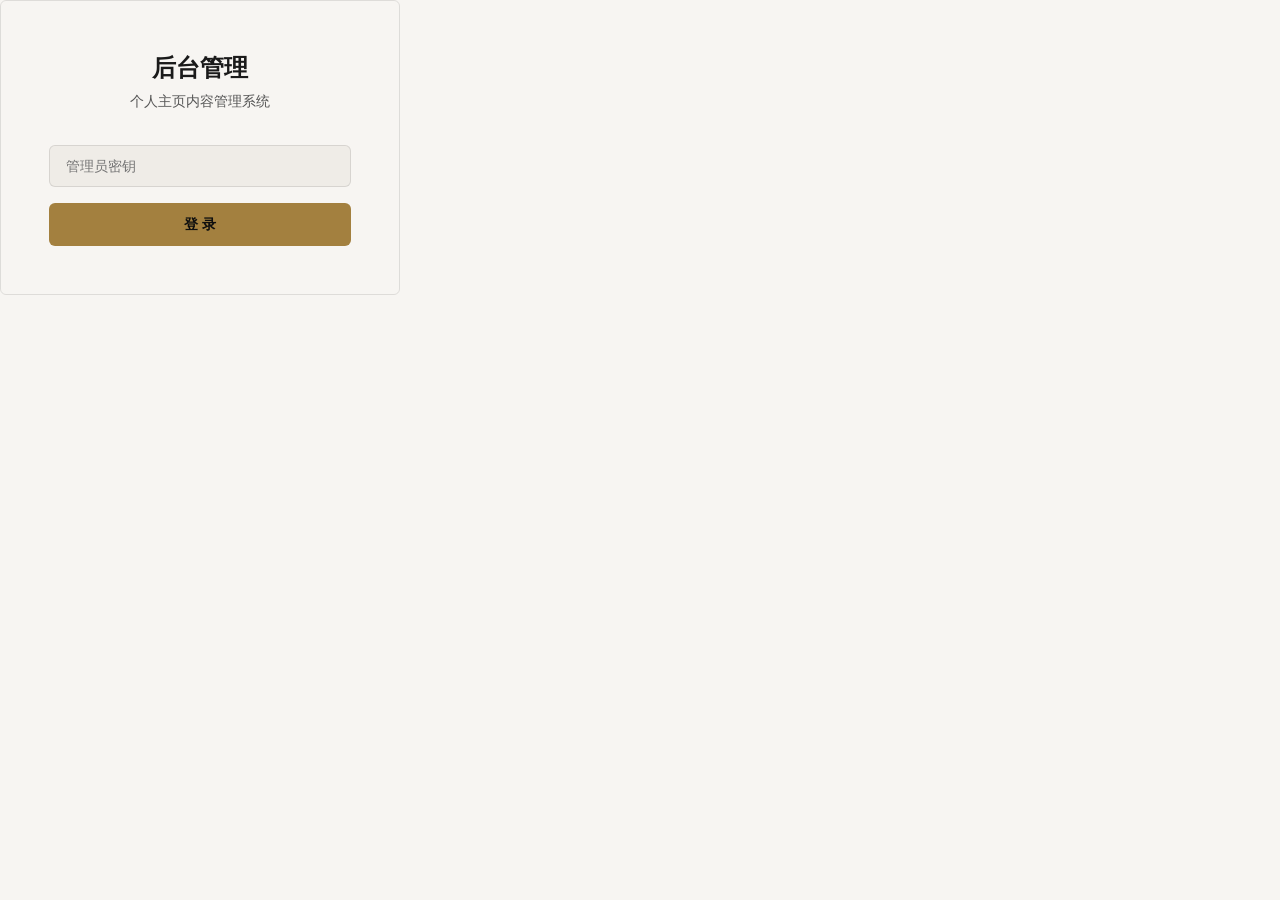
<file: public/admin.html>
<!DOCTYPE html>
<html lang="zh-CN">
<head>
  <meta charset="UTF-8">
  <meta name="viewport" content="width=device-width, initial-scale=1.0">
  <meta name="robots" content="noindex, nofollow">
  <title>后台管理 — 个人主页</title>
  <link rel="icon" type="image/svg+xml" href="/favicon.svg">
  <link rel="stylesheet" href="css/main.css">
  <link rel="stylesheet" href="css/admin.css">
</head>
<body>

  <!-- 登录视图 -->
  <div id="login-view" class="login-card">
    <h1>后台管理</h1>
    <p class="login-sub">个人主页内容管理系统</p>
    <input type="password" id="login-key" placeholder="管理员密钥" autocomplete="off">
    <button id="login-btn">登 录</button>
    <p id="login-error" class="error-text" hidden></p>
  </div>

  <!-- 主视图 -->
  <div id="admin-view" hidden>
    <header class="admin-header">
      <h1>站点管理</h1>
      <div class="header-actions">
        <a href="/" target="_blank" class="btn-secondary">查看站点</a>
        <button id="save-btn" class="btn-primary">保存全部</button>
      </div>
    </header>
    <div id="save-status" hidden></div>

    <nav class="admin-tabs">
      <button class="tab-btn active" data-tab="site">站点</button>
      <button class="tab-btn" data-tab="hero">首屏</button>
      <button class="tab-btn" data-tab="nav">导航</button>
      <button class="tab-btn" data-tab="sections">板块</button>
      <button class="tab-btn" data-tab="works">作品</button>
      <button class="tab-btn" data-tab="footer">页脚</button>
      <button class="tab-btn" data-tab="appearance">外观</button>
      <button class="tab-btn" data-tab="json">JSON</button>
    </nav>

    <!-- 站点 -->
    <div class="tab-panel active" id="tab-site">
      <div class="field">
        <label>品牌名（导航栏）</label>
        <input type="text" data-path="site.brand">
      </div>
      <div class="field">
        <label>页面标题</label>
        <input type="text" data-path="site.title">
      </div>
      <div class="field">
        <label>Meta 描述</label>
        <input type="text" data-path="site.description">
      </div>
    </div>

    <!-- 首屏 -->
    <div class="tab-panel" id="tab-hero">
      <div class="field">
        <label>名字</label>
        <input type="text" data-path="hero.name">
      </div>
      <div class="field">
        <label>标语</label>
        <input type="text" data-path="hero.tagline">
      </div>
      <div class="field">
        <label>副标题</label>
        <input type="text" data-path="hero.sub">
      </div>
      <div class="field">
        <label>背景图 URL</label>
        <input type="text" data-path="hero.bgImage">
      </div>
    </div>

    <!-- 导航 -->
    <div class="tab-panel" id="tab-nav">
      <div id="nav-editor"></div>
      <button id="nav-add" class="btn-secondary">＋ 添加导航项</button>
    </div>

    <!-- 板块 -->
    <div class="tab-panel" id="tab-sections">
      <div id="sections-editor"></div>
      <button id="sections-add" class="btn-secondary">＋ 添加板块</button>
    </div>

    <!-- 作品 -->
    <div class="tab-panel" id="tab-works">
      <div id="works-editor"></div>
      <button id="works-add" class="btn-secondary">＋ 添加作品</button>
    </div>

    <!-- 页脚 -->
    <div class="tab-panel" id="tab-footer">
      <div id="footer-editor"></div>
      <button id="footer-add" class="btn-secondary">＋ 添加栏目</button>
      <div class="field">
        <label>版权文字</label>
        <input type="text" data-path="footerCopy">
      </div>
    </div>

    <!-- 外观 -->
    <div class="tab-panel" id="tab-appearance">
      <div class="field">
        <label>主题</label>
        <select data-path="appearance.theme">
          <option value="dark">深色</option>
          <option value="light">浅色</option>
        </select>
      </div>

      <h3 class="appearance-h3">作品集版块</h3>
      <div class="field field-inline">
        <input type="checkbox" id="appearance-showWorks" data-path="appearance.showWorks" checked>
        <label for="appearance-showWorks">显示「作品集」版块</label>
      </div>

      <h3 class="appearance-h3">自定义字体</h3>
      <p class="hint">把字体文件（.woff2 / .woff / .ttf）放到 <code>public/fonts/</code> 目录，然后在这里登记。名称即 CSS font-family。</p>
      <div id="fonts-editor"></div>
      <button id="fonts-add" class="btn-secondary">＋ 添加字体</button>

      <h3 class="appearance-h3">每处文本的字体</h3>
      <p class="hint">留空表示使用默认字体。</p>
      <div id="font-slots"></div>
    </div>

    <!-- JSON -->
    <div class="tab-panel" id="tab-json">
      <textarea id="json-editor" rows="20" spellcheck="false"></textarea>
      <button id="json-apply" class="btn-secondary">应用 JSON</button>
      <p id="json-error" class="error-text" hidden></p>
    </div>
  </div>

  <script src="js/admin.js"></script>
</body>
</html>
</file>
<file: public/css/main.css>
/* ============================================
   MAIN STYLES — Christopher Ireland Creative
   Inspired by minimal portfolio / gallery aesthetic
   ============================================ */

:root {
  --bg-primary: #0a0a0a;
  --bg-secondary: #111111;
  --bg-card: #1a1a1a;
  --text-primary: #f5f5f5;
  --text-secondary: #aaaaaa;
  --text-muted: #666666;
  --accent: #c8a96e;
  --accent-hover: #d4b87e;
  --border: rgba(255,255,255,0.06);
  --font-main: -apple-system, BlinkMacSystemFont, 'Segoe UI', 'PingFang SC', 'Hiragino Sans GB', 'Microsoft YaHei', sans-serif;
  --nav-height: 72px;
  --container-max: 1400px;
  --transition: 0.35s cubic-bezier(0.25, 0.46, 0.45, 0.94);
  --nav-scrolled-bg: rgba(10,10,10,0.92);
  --nav-mobile-bg: rgba(10,10,10,0.97);
  --overlay-color: 10,10,10;
  --card-img-bg: #222222;
}

/* ===== 浅色主题 ===== */
[data-theme="light"] {
  --bg-primary: #f7f5f2;
  --bg-secondary: #efece7;
  --bg-card: #ffffff;
  --text-primary: #1a1a1a;
  --text-secondary: #555555;
  --text-muted: #999999;
  --accent: #a3803f;
  --accent-hover: #8f6d2f;
  --border: rgba(0,0,0,0.1);
  --nav-scrolled-bg: rgba(247,245,242,0.92);
  --nav-mobile-bg: rgba(247,245,242,0.97);
  --overlay-color: 247,245,242;
  --card-img-bg: #e0dcd6;
}

*, *::before, *::after {
  margin: 0; padding: 0; box-sizing: border-box;
}

html {
  scroll-behavior: smooth;
  font-size: 16px;
}

body {
  font-family: var(--font-main);
  background: var(--bg-primary);
  color: var(--text-primary);
  line-height: 1.6;
  -webkit-font-smoothing: antialiased;
  overflow-x: hidden;
}

.container {
  max-width: var(--container-max);
  margin: 0 auto;
  padding: 0 2rem;
}

a { color: inherit; text-decoration: none; }
ul { list-style: none; }
img { max-width: 100%; display: block; }

/* ===== NAVIGATION ===== */
.nav {
  position: fixed;
  top: 0; left: 0; right: 0;
  z-index: 1000;
  height: var(--nav-height);
  display: flex;
  align-items: center;
  justify-content: space-between;
  padding: 0 2.5rem;
  transition: background var(--transition), box-shadow var(--transition);
}
.nav.scrolled {
  background: var(--nav-scrolled-bg);
  backdrop-filter: blur(16px);
  box-shadow: 0 1px 0 var(--border);
}
.nav-brand {
  font-size: 0.85rem;
  font-weight: 600;
  letter-spacing: 0.2em;
  text-transform: uppercase;
  color: var(--text-primary);
}
.nav-links {
  display: flex;
  gap: 2.5rem;
}
.nav-links a {
  font-size: 0.75rem;
  font-weight: 500;
  letter-spacing: 0.12em;
  text-transform: uppercase;
  color: var(--text-secondary);
  transition: color var(--transition);
  position: relative;
}
.nav-links a:hover,
.nav-links a.active {
  color: var(--text-primary);
}
.nav-links a::after {
  content: '';
  position: absolute;
  bottom: -4px; left: 0;
  width: 0; height: 1px;
  background: var(--accent);
  transition: width var(--transition);
}
.nav-links a:hover::after,
.nav-links a.active::after {
  width: 100%;
}

/* Mobile hamburger */
.nav-toggle {
  display: none;
  flex-direction: column;
  gap: 5px;
  background: none;
  border: none;
  cursor: pointer;
  padding: 4px;
}
.nav-toggle span {
  display: block;
  width: 24px; height: 2px;
  background: var(--text-primary);
  transition: var(--transition);
}

/* ===== HERO ===== */
.hero {
  position: relative;
  min-height: 100vh;
  display: flex;
  align-items: center;
  justify-content: center;
  text-align: center;
  background: var(--bg-primary);
}
.hero-bg {
  position: absolute;
  inset: 0;
  background-size: cover;
  background-position: center;
  opacity: 0.45;
}
.hero-overlay {
  position: absolute;
  inset: 0;
  background: linear-gradient(
    180deg,
    rgba(var(--overlay-color),0.5) 0%,
    rgba(var(--overlay-color),0.2) 40%,
    rgba(var(--overlay-color),0.6) 100%
  );
}
.hero-content {
  position: relative;
  z-index: 2;
  padding: 0 2rem;
  max-width: 900px;
}
.hero-name {
  font-size: clamp(2.2rem, 7vw, 5.5rem);
  font-weight: 700;
  letter-spacing: 0.06em;
  line-height: 1.05;
  text-transform: uppercase;
  margin-bottom: 0.75rem;
  opacity: 0;
  transform: translateY(40px);
  animation: fadeUp 1s ease 0.3s forwards;
}
.hero-tagline {
  font-size: clamp(1rem, 2.5vw, 1.4rem);
  font-weight: 400;
  letter-spacing: 0.15em;
  color: var(--accent);
  text-transform: uppercase;
  margin-bottom: 0.5rem;
  opacity: 0;
  transform: translateY(30px);
  animation: fadeUp 1s ease 0.6s forwards;
}
.hero-sub {
  font-size: clamp(0.8rem, 1.8vw, 1rem);
  font-weight: 300;
  color: var(--text-secondary);
  letter-spacing: 0.1em;
  opacity: 0;
  transform: translateY(20px);
  animation: fadeUp 1s ease 0.9s forwards;
}
.hero-scroll {
  position: absolute;
  bottom: 2.5rem;
  left: 50%;
  transform: translateX(-50%);
  z-index: 2;
  opacity: 0;
  animation: fadeIn 1s ease 1.4s forwards;
}
.hero-scroll-line {
  display: block;
  width: 1px; height: 50px;
  background: var(--text-muted);
  position: relative;
  overflow: hidden;
}
.hero-scroll-line::after {
  content: '';
  position: absolute;
  top: -50%; left: 0;
  width: 100%; height: 50%;
  background: var(--text-primary);
  animation: scrollLine 2s ease infinite;
}

/* ===== SECTIONS ===== */
.section {
  padding: 6rem 0;
  position: relative;
}
.section--dark {
  background: var(--bg-secondary);
}
.section-title {
  font-size: clamp(1.5rem, 4vw, 2.5rem);
  font-weight: 600;
  letter-spacing: 0.08em;
  text-transform: uppercase;
  margin-bottom: 0.75rem;
}
.section-subtitle {
  font-size: 0.9rem;
  color: var(--accent);
  letter-spacing: 0.12em;
  text-transform: uppercase;
  margin-bottom: 3rem;
  font-weight: 400;
}
.section-text {
  font-size: 1.05rem;
  font-weight: 300;
  color: var(--text-secondary);
  max-width: 640px;
  line-height: 1.9;
}

/* Two-column layout */
.section-cols {
  display: grid;
  grid-template-columns: 1fr 1fr;
  gap: 4rem;
  align-items: center;
}
.section-cols img {
  border-radius: 2px;
  width: 100%;
  height: auto;
}

/* Full-width image section */
.section-fullimg {
  position: relative;
  height: 70vh;
  overflow: hidden;
}
.section-fullimg img {
  width: 100%; height: 100%;
  object-fit: cover;
}
.section-fullimg .overlay-text {
  position: absolute;
  bottom: 3rem; left: 3rem;
  z-index: 2;
}
.section-fullimg .overlay-text h3 {
  font-size: 2rem;
  font-weight: 600;
  text-transform: uppercase;
  letter-spacing: 0.06em;
}

/* ===== WORKS GRID ===== */
.works-grid {
  display: grid;
  grid-template-columns: repeat(auto-fill, minmax(320px, 1fr));
  gap: 2rem;
}
.work-card {
  background: var(--bg-card);
  border-radius: 4px;
  overflow: hidden;
  border: 1px solid var(--border);
  transition: transform var(--transition), box-shadow var(--transition);
}
.work-card:hover {
  transform: translateY(-6px);
  box-shadow: 0 20px 40px rgba(0,0,0,0.15);
}
[data-theme="dark"] .work-card:hover {
  box-shadow: 0 20px 40px rgba(0,0,0,0.4);
}
.work-card-img {
  width: 100%;
  aspect-ratio: 16/10;
  object-fit: cover;
  background: var(--card-img-bg);
}
.work-card-body {
  padding: 1.5rem;
}
.work-card-title {
  font-size: 1.05rem;
  font-weight: 600;
  margin-bottom: 0.25rem;
}
.work-card-desc {
  font-size: 0.85rem;
  color: var(--text-secondary);
  font-weight: 300;
  line-height: 1.7;
}
.work-card-tag {
  display: inline-block;
  font-size: 0.65rem;
  font-weight: 500;
  letter-spacing: 0.15em;
  text-transform: uppercase;
  color: var(--accent);
  margin-top: 0.75rem;
  padding: 2px 8px;
  border: 1px solid var(--accent);
  border-radius: 2px;
}

/* ===== FOOTER ===== */
.footer {
  background: var(--bg-primary);
  border-top: 1px solid var(--border);
  padding: 4rem 0 2rem;
}
.footer-grid {
  display: grid;
  grid-template-columns: repeat(auto-fit, minmax(200px, 1fr));
  gap: 3rem;
  margin-bottom: 3rem;
}
.footer-col h4 {
  font-size: 0.75rem;
  font-weight: 600;
  letter-spacing: 0.15em;
  text-transform: uppercase;
  margin-bottom: 1.25rem;
  color: var(--text-primary);
}
.footer-col ul li {
  margin-bottom: 0.6rem;
}
.footer-col a {
  font-size: 0.85rem;
  color: var(--text-secondary);
  font-weight: 300;
  transition: color var(--transition);
}
.footer-col a:hover {
  color: var(--text-primary);
}
.footer-bottom {
  text-align: center;
  padding-top: 2rem;
  border-top: 1px solid var(--border);
}
.footer-bottom p {
  font-size: 0.75rem;
  color: var(--text-muted);
  font-weight: 300;
  letter-spacing: 0.05em;
}

/* ===== ANIMATIONS ===== */
@keyframes fadeUp {
  to { opacity: 1; transform: translateY(0); }
}
@keyframes fadeIn {
  to { opacity: 1; }
}
@keyframes scrollLine {
  0% { top: -50%; }
  100% { top: 110%; }
}

/* ===== RESPONSIVE ===== */
@media (max-width: 768px) {
  .nav { padding: 0 1.5rem; }
  .nav-links {
    position: fixed;
    top: var(--nav-height); left: 0; right: 0;
    flex-direction: column;
    background: var(--nav-mobile-bg);
    backdrop-filter: blur(20px);
    padding: 2rem;
    gap: 1.5rem;
    transform: translateY(-120%);
    transition: transform var(--transition);
  }
  .nav-links.open { transform: translateY(0); }
  .nav-toggle { display: flex; }
  .nav-toggle.active span:nth-child(1) { transform: rotate(45deg) translate(5px,5px); }
  .nav-toggle.active span:nth-child(2) { opacity: 0; }
  .nav-toggle.active span:nth-child(3) { transform: rotate(-45deg) translate(5px,-5px); }

  .section { padding: 4rem 0; }
  .section-cols { grid-template-columns: 1fr; gap: 2rem; }
  .works-grid { grid-template-columns: 1fr; }
  .footer-grid { grid-template-columns: 1fr 1fr; gap: 2rem; }
}

@media (max-width: 480px) {
  .footer-grid { grid-template-columns: 1fr; }
  .section-fullimg .overlay-text { left: 1.5rem; bottom: 2rem; }
  .section-fullimg .overlay-text h3 { font-size: 1.4rem; }
}
</file>
<file: public/css/admin.css>
/* ============================================
   ADMIN STYLES — Creative Portfolio CMS
   ============================================ */

:root {
  /* 与主站 main.css 变量映射，保持后台与前台同一视觉体系 */
  --bg: var(--bg-primary, #0f0f0f);
  --bg-card: var(--bg-card, #1a1a1a);
  --bg-input: var(--bg-secondary, #222222);
  --text: var(--text-primary, #e8e8e8);
  --text-dim: var(--text-secondary, #999);
  --danger: #e05c5c;
  --success: #5ce08a;
  --radius: 6px;
}

*, *::before, *::after { margin:0; padding:0; box-sizing:border-box; }

body {
  font-family: var(--font-main, -apple-system, BlinkMacSystemFont, 'Segoe UI', 'PingFang SC', 'Hiragino Sans GB', 'Microsoft YaHei', sans-serif);
  background: var(--bg);
  color: var(--text);
  min-height: 100vh;
  line-height: 1.6;
}

/* ===== LOGIN ===== */
.login-wrap {
  display: flex;
  align-items: center;
  justify-content: center;
  min-height: 100vh;
  padding: 2rem;
}
.login-card {
  background: var(--bg-card);
  border: 1px solid var(--border);
  border-radius: var(--radius);
  padding: 3rem;
  width: 100%;
  max-width: 400px;
  text-align: center;
}
.login-card h1 {
  font-size: 1.5rem;
  font-weight: 600;
  margin-bottom: 0.25rem;
}
.login-sub {
  color: var(--text-dim);
  font-size: 0.85rem;
  margin-bottom: 2rem;
}
.login-card input {
  width: 100%;
  padding: 12px 16px;
  background: var(--bg-input);
  border: 1px solid var(--border);
  border-radius: var(--radius);
  color: var(--text);
  font-size: 0.9rem;
  margin-bottom: 1rem;
  outline: none;
  transition: border-color 0.2s;
}
.login-card input:focus { border-color: var(--accent); }
.login-card button {
  width: 100%;
  padding: 12px;
  background: var(--accent);
  color: #0f0f0f;
  border: none;
  border-radius: var(--radius);
  font-size: 0.9rem;
  font-weight: 600;
  cursor: pointer;
  transition: opacity 0.2s;
}
.login-card button:hover { opacity: 0.85; }
.login-error {
  color: var(--danger);
  font-size: 0.8rem;
  margin-top: 0.75rem;
  min-height: 1.2em;
}

/* ===== ADMIN LAYOUT ===== */
.admin-wrap {
  max-width: 900px;
  margin: 0 auto;
  padding: 2rem 1.5rem 4rem;
}
.admin-header {
  display: flex;
  align-items: center;
  justify-content: space-between;
  margin-bottom: 2rem;
  padding-bottom: 1.5rem;
  border-bottom: 1px solid var(--border);
}
.admin-header h1 {
  font-size: 1.3rem;
  font-weight: 600;
}
.admin-actions {
  display: flex;
  gap: 0.75rem;
}

/* ===== BUTTONS ===== */
.field-inline { display: flex; align-items: center; gap: 0.6rem; }
.field-inline input[type="checkbox"] { width: 18px; height: 18px; accent-color: var(--accent); }
.field-inline label { margin-bottom: 0 !important; }
.btn {
  padding: 8px 20px;
  border-radius: var(--radius);
  font-size: 0.8rem;
  font-weight: 500;
  cursor: pointer;
  transition: all 0.2s;
  text-decoration: none;
  display: inline-block;
  border: 1px solid transparent;
}
.btn-primary {
  background: var(--accent);
  color: #0f0f0f;
  border-color: var(--accent);
}
.btn-primary:hover { opacity: 0.85; }
.btn-ghost {
  background: transparent;
  color: var(--text);
  border-color: var(--border);
}
.btn-ghost:hover {
  border-color: var(--accent);
  color: var(--accent);
}
.btn-danger {
  background: transparent;
  color: var(--danger);
  border-color: var(--danger);
  font-size: 0.7rem;
  padding: 4px 12px;
}

/* ===== SAVE STATUS ===== */
.save-status {
  padding: 10px 16px;
  border-radius: var(--radius);
  font-size: 0.85rem;
  margin-bottom: 1.5rem;
  display: none;
}
.save-status.success {
  display: block;
  background: rgba(92,224,138,0.1);
  color: var(--success);
  border: 1px solid rgba(92,224,138,0.3);
}
.save-status.error {
  display: block;
  background: rgba(224,92,92,0.1);
  color: var(--danger);
  border: 1px solid rgba(224,92,92,0.3);
}

/* ===== TABS ===== */
.admin-tabs {
  display: flex;
  gap: 0.5rem;
  margin-bottom: 2rem;
  flex-wrap: wrap;
}
.tab-btn {
  padding: 8px 16px;
  background: transparent;
  border: 1px solid var(--border);
  border-radius: var(--radius);
  color: var(--text-dim);
  font-size: 0.8rem;
  font-weight: 500;
  cursor: pointer;
  transition: all 0.2s;
}
.tab-btn:hover { border-color: var(--accent); color: var(--accent); }
.tab-btn.active {
  background: var(--accent);
  color: #0f0f0f;
  border-color: var(--accent);
}

.tab-panel { display: none; }
.tab-panel.active { display: block; }

/* ===== FORM FIELDS ===== */
.field {
  margin-bottom: 1.25rem;
}
.field label {
  display: block;
  font-size: 0.75rem;
  font-weight: 500;
  color: var(--text-dim);
  text-transform: uppercase;
  letter-spacing: 0.08em;
  margin-bottom: 0.4rem;
}
.field input,
.field textarea,
.field select {
  width: 100%;
  padding: 10px 14px;
  background: var(--bg-input);
  border: 1px solid var(--border);
  border-radius: var(--radius);
  color: var(--text);
  font-size: 0.9rem;
  font-family: inherit;
  outline: none;
  transition: border-color 0.2s;
}
.field input:focus,
.field textarea:focus,
.field select:focus { border-color: var(--accent); }
.field textarea {
  min-height: 100px;
  resize: vertical;
}
.field select {
  appearance: none;
  cursor: pointer;
}

/* ===== LIST EDITORS ===== */
.list-editor {
  display: flex;
  flex-direction: column;
  gap: 1rem;
  margin-bottom: 1.5rem;
}
.list-item {
  background: var(--bg-card);
  border: 1px solid var(--border);
  border-radius: var(--radius);
  padding: 1.25rem;
  position: relative;
}
.list-item-header {
  display: flex;
  align-items: center;
  justify-content: space-between;
  margin-bottom: 1rem;
}
.list-item-title {
  font-size: 0.85rem;
  font-weight: 600;
  color: var(--accent);
}
.list-item-fields {
  display: grid;
  grid-template-columns: 1fr 1fr;
  gap: 0.75rem;
}
.list-item-fields .full { grid-column: 1 / -1; }
.list-item .field { margin-bottom: 0; }

.hint {
  font-size: 0.8rem;
  color: var(--text-dim);
  margin-bottom: 1rem;
}

/* ===== JSON EDITOR ===== */
#json-editor {
  width: 100%;
  min-height: 400px;
  padding: 1rem;
  background: var(--bg-input);
  border: 1px solid var(--border);
  border-radius: var(--radius);
  color: var(--text);
  font-family: 'Fira Code', 'Consolas', monospace;
  font-size: 0.8rem;
  line-height: 1.6;
  outline: none;
  resize: vertical;
  margin-bottom: 1rem;
}
#json-editor:focus { border-color: var(--accent); }

/* ===== RESPONSIVE ===== */
@media (max-width: 640px) {
  .admin-header { flex-direction: column; gap: 1rem; align-items: flex-start; }
  .list-item-fields { grid-template-columns: 1fr; }
  .admin-tabs { gap: 0.25rem; }
  .tab-btn { padding: 6px 12px; font-size: 0.75rem; }
  .login-card { padding: 2rem; }
}
</file>
